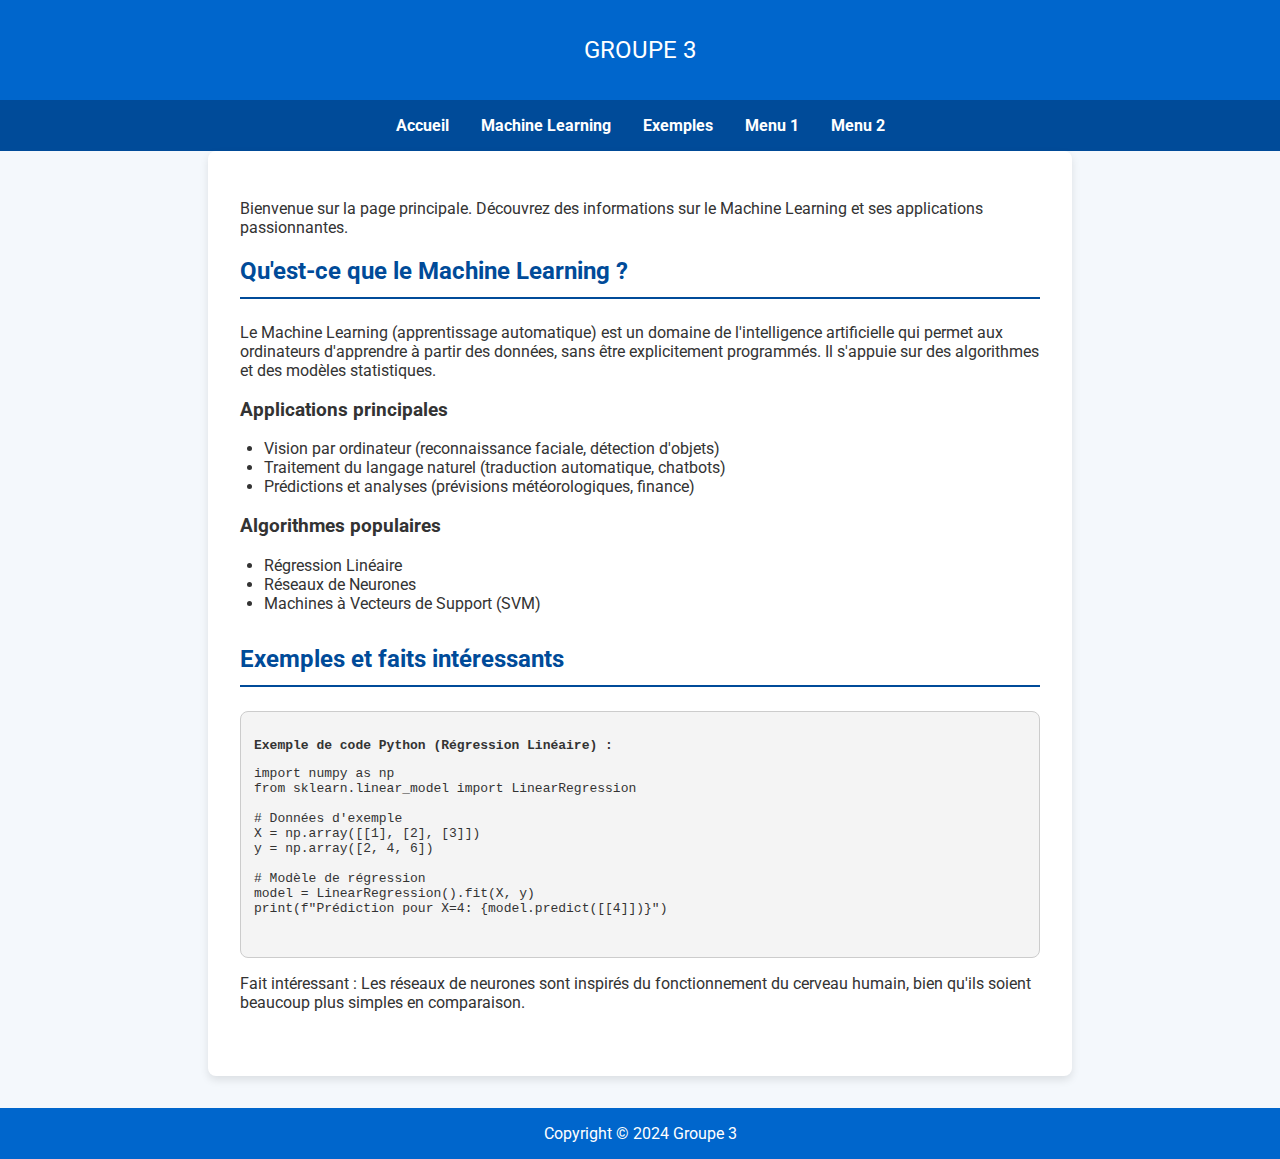
<file: index.html>
<!DOCTYPE html>
<html lang="fr">
<head>
    <meta charset="UTF-8">
    <meta name="viewport" content="width=device-width, initial-scale=1.0">
    <title>Page Groupe 3 - Machine Learning</title>
    <style>
        /* Google Fonts */
        @import url('https://fonts.googleapis.com/css2?family=Roboto:wght@400;700&display=swap');

        body {
            font-family: 'Roboto', sans-serif;
            margin: 0;
            padding: 0;
            background-color: #f4f8fc;
            color: #333;
        }

        header {
            background-color: #0066cc;
            color: white;
            text-align: center;
            padding: 1.5em 0;
            font-size: 1.5em;
        }

        nav.navbar {
            display: flex;
            justify-content: center;
            background-color: #004b99;
            padding: 1em;
        }

        nav.navbar a {
            color: white;
            text-decoration: none;
            margin: 0 1em;
            font-weight: bold;
        }

        nav.navbar a:hover {
            text-decoration: underline;
        }

        main {
            padding: 2em;
            max-width: 800px;
            margin: 0 auto;
            background: white;
            border-radius: 8px;
            box-shadow: 0 4px 8px rgba(0, 0, 0, 0.1);
        }

        section {
            margin-bottom: 2em;
        }

        h2 {
            color: #004b99;
            border-bottom: 2px solid #004b99;
            padding-bottom: 0.5em;
            margin-bottom: 1em;
        }

        ul {
            list-style: disc;
            padding-left: 1.5em;
        }

        footer {
            background-color: #0066cc;
            color: white;
            text-align: center;
            padding: 1em 0;
            margin-top: 2em;
        }

        .code-snippet {
            background: #f4f4f4;
            border: 1px solid #ccc;
            border-radius: 8px;
            padding: 1em;
            font-family: monospace;
            overflow-x: auto;
        }
    </style>
</head>
<body>
    <header>
        GROUPE 3
    </header>
    <nav class="navbar">
        <a href="#">Accueil</a>
        <a href="#machine-learning">Machine Learning</a>
        <a href="#examples">Exemples</a>
        <a href="kouenda.html">Menu 1</a>
        <a href="jeff.html">Menu 2</a>
    </nav>
    <main>
        <p>Bienvenue sur la page principale. Découvrez des informations sur le Machine Learning et ses applications passionnantes.</p>
        
        <section id="machine-learning">
            <h2>Qu'est-ce que le Machine Learning ?</h2>
            <p>
                Le Machine Learning (apprentissage automatique) est un domaine de l'intelligence artificielle qui permet aux ordinateurs
                d'apprendre à partir des données, sans être explicitement programmés. Il s'appuie sur des algorithmes et des modèles statistiques.
            </p>
            <h3>Applications principales</h3>
            <ul>
                <li>Vision par ordinateur (reconnaissance faciale, détection d'objets)</li>
                <li>Traitement du langage naturel (traduction automatique, chatbots)</li>
                <li>Prédictions et analyses (prévisions météorologiques, finance)</li>
            </ul>
            <h3>Algorithmes populaires</h3>
            <ul>
                <li>Régression Linéaire</li>
                <li>Réseaux de Neurones</li>
                <li>Machines à Vecteurs de Support (SVM)</li>
            </ul>
        </section>

        <section id="examples">
            <h2>Exemples et faits intéressants</h2>
            <div class="code-snippet">
                <p><strong>Exemple de code Python (Régression Linéaire) :</strong></p>
                <pre>
import numpy as np
from sklearn.linear_model import LinearRegression

# Données d'exemple
X = np.array([[1], [2], [3]])
y = np.array([2, 4, 6])

# Modèle de régression
model = LinearRegression().fit(X, y)
print(f"Prédiction pour X=4: {model.predict([[4]])}")
                </pre>
            </div>
            <p>Fait intéressant : Les réseaux de neurones sont inspirés du fonctionnement du cerveau humain, bien qu'ils soient beaucoup plus simples en comparaison.</p>
        </section>
    </main>
    <footer>
        Copyright © 2024 Groupe 3
    </footer>
</body>
</html>
</file>
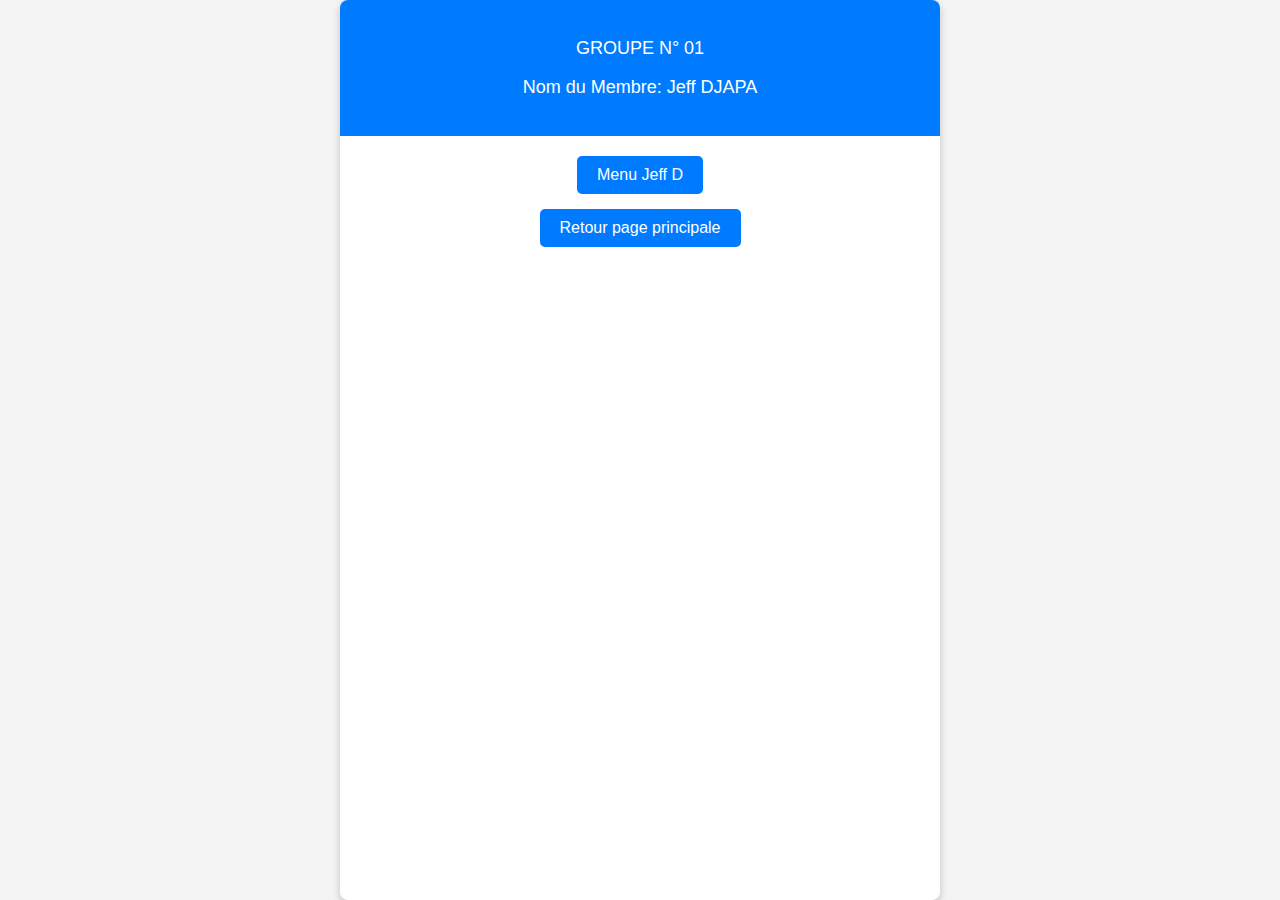
<file: jeff.html>
<!DOCTYPE html>
<html lang="en">
<head>
    <meta charset="UTF-8">
    <meta name="viewport" content="width=device-width, initial-scale=1.0">
    <title>Page Secondaire</title>
    <style>
        /* Styles généraux */
        body {
            font-family: Arial, sans-serif;
            margin: 0;
            padding: 0;
            background-color: #f4f4f4;
            display: flex;
            justify-content: center;
            align-items: top;
            height: 100vh;
        }

        .container {
            width: 80%;
            max-width: 600px;
            background: white;
            box-shadow: 0 4px 8px rgba(0, 0, 0, 0.2);
            border-radius: 8px;
            overflow: hidden;
        }

        /* Bandeau supérieur */
        .header {
            background-color: #007BFF; /* Bleu */
            color: white;
            padding: 20px;
            text-align: center;
            font-size: 18px;
        }

        /* Contenu principal */
        .content {
            padding: 20px;
            display: flex;
            flex-direction: column;
            align-items: center;
            gap: 15px;
        }

        .menu-btn,
        .back-btn {
            padding: 10px 20px;
            font-size: 16px;
            color: white;
            background-color: #007BFF; /* Bleu */
            border: none;
            border-radius: 5px;
            cursor: pointer;
            transition: background-color 0.3s ease;
        }

        .menu-btn:hover,
        .back-btn:hover {
            background-color: #0056b3; /* Bleu foncé au survol */
        }
    </style>
</head>
<body>
    <div class="container">
        <!-- Bandeau supérieur -->
        <div class="header">
            <p>GROUPE N° 01</p>
            <p>Nom du Membre: Jeff DJAPA</p>
        </div>

        <!-- Contenu principal -->
        <div class="content">
            <button class="menu-btn">Menu Jeff D</button>
            <button class="back-btn" onclick="window.location.href='index.html';">Retour page principale</button>
        </div>
    </div>
</body>
</html>
</file>
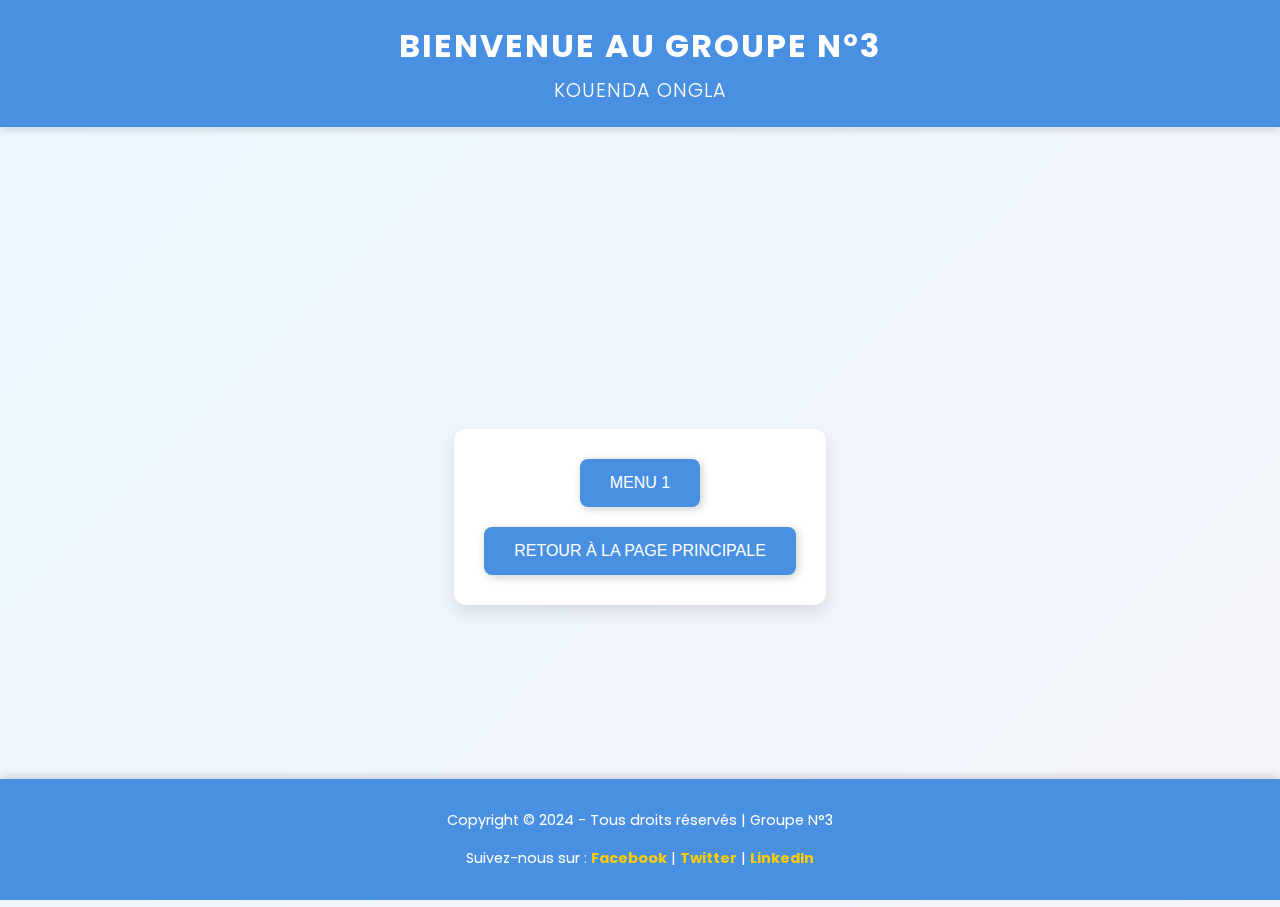
<file: kouenda.html>
<!DOCTYPE html>
<html lang="fr">
<head>
    <meta charset="UTF-8">
    <meta name="viewport" content="width=device-width, initial-scale=1.0">
    <title>Menu 1 - Groupe N°3</title>
    <link rel="stylesheet" href="style1.css">
    <link rel="preconnect" href="https://fonts.googleapis.com">
    <link href="https://fonts.googleapis.com/css2?family=Roboto:wght@400;700&family=Poppins:wght@400;600&display=swap" rel="stylesheet">
</head>
<body>
    <header>
        <div class="header-content">
            <h1>Bienvenue au <span class="highlight">Groupe N°3</span></h1>
            <h2>KOUENDA ONGLA</h2>
        </div>
    </header>

    <main>
        <section class="main-section">
            <div class="button-container">
                <button class="menu-btn">Menu 1</button>
                <button class="return-btn" onclick="window.location.href='index.html'">Retour à la page principale</button>
            </div>
        </section>
    </main>

    <footer>
        <div class="footer-content">
            <p>Copyright &copy; 2024 - Tous droits réservés | <span class="highlight">Groupe N°3</span></p>
            <p class="socials">
                Suivez-nous sur :
                <a href="#" class="social-link">Facebook</a> | 
                <a href="#" class="social-link">Twitter</a> | 
                <a href="#" class="social-link">LinkedIn</a>
            </p>
        </div>
    </footer>
</body>
</html>
</file>
<file: style1.css>
/* style.css */

/* Configuration globale */
body {
    margin: 0;
    font-family: 'Poppins', Arial, sans-serif; /* Une police plus moderne */
    line-height: 1.6;
    background-color: #f4f4f9; /* Arrière-plan doux */
    color: #333;
}

header {
    background-color: #4a90e2; /* Bleu vif */
    color: white;
    text-align: center;
    padding: 20px 0;
    box-shadow: 0px 4px 6px rgba(0, 0, 0, 0.1); /* Ombre légère */
    position: sticky;
    top: 0;
    z-index: 10;
}

.header-content h1 {
    margin: 0;
    font-size: 2rem;
    text-transform: uppercase;
    letter-spacing: 2px;
}

.header-content h2 {
    margin: 5px 0 0;
    font-size: 1.2rem;
    font-weight: 300;
    letter-spacing: 1px;
}

main {
    display: flex;
    justify-content: center;
    align-items: center;
    min-height: calc(100vh - 160px); /* Ajuste pour inclure header + footer */
    background: linear-gradient(135deg, #eaf7ff, #f4f4f9); /* Dégradé subtil */
    padding: 20px;
}

.button-container {
    display: flex;
    flex-direction: column;
    align-items: center;
    gap: 20px;
    background: white;
    padding: 30px;
    border-radius: 12px;
    box-shadow: 0px 8px 15px rgba(0, 0, 0, 0.1);
    max-width: 400px;
    text-align: center;
}

button {
    background-color: #4a90e2;
    border: none;
    border-radius: 8px;
    padding: 15px 30px;
    font-size: 1rem;
    color: white;
    cursor: pointer;
    box-shadow: 2px 2px 10px rgba(0, 0, 0, 0.2);
    transition: background-color 0.3s ease, transform 0.2s ease;
    text-transform: uppercase;
}

button:hover {
    background-color: #3a78c2;
    transform: scale(1.05);
}

button:active {
    background-color: #325e98;
    transform: scale(0.98);
}

footer {
    text-align: center;
    padding: 1rem 0;
    background-color: #4a90e2;
    color: white;
    box-shadow: 0px -4px 6px rgba(0, 0, 0, 0.1);
    font-size: 0.9rem;
    position: fixed;
    bottom: 0;
    width: 100%;
}

footer a {
    color: #ffcc00; /* Lien en jaune */
    text-decoration: none;
    font-weight: bold;
}

footer a:hover {
    text-decoration: underline;
}

/* Animation d'entrée pour les boutons */
.button-container button {
    animation: fadeIn 1s ease-in-out both;
}

@keyframes fadeIn {
    from {
        opacity: 0;
        transform: translateY(20px);
    }
    to {
        opacity: 1;
        transform: translateY(0);
    }
}
</file>
